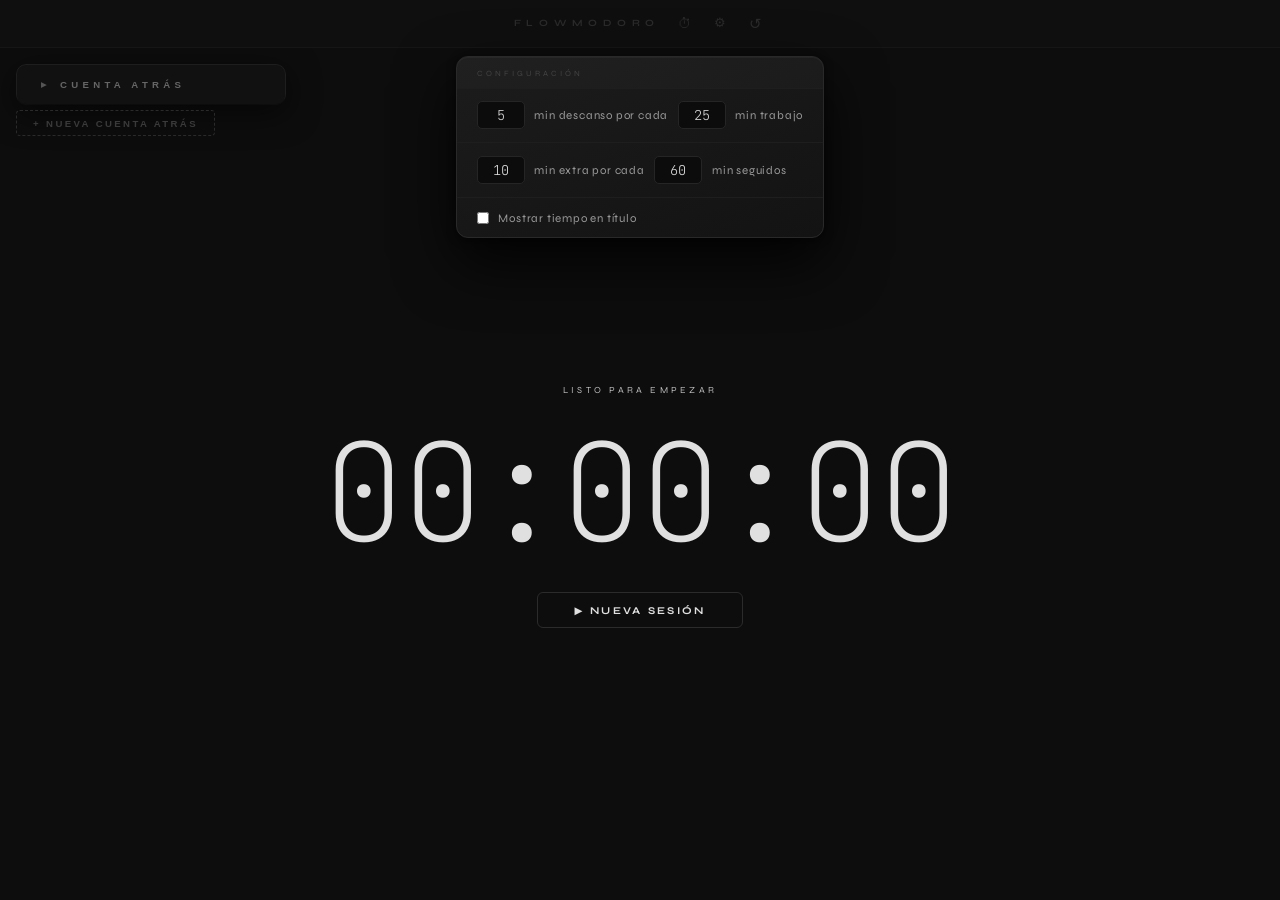
<file: index.html>
<!DOCTYPE html>
<html lang="es">
<head>
  <meta charset="UTF-8" />
  <meta name="viewport" content="width=device-width, initial-scale=1.0" />
  <title>Flowmodoro</title>
  <link rel="preconnect" href="https://fonts.googleapis.com" />
  <link rel="preconnect" href="https://fonts.gstatic.com" crossorigin />
  <link href="https://fonts.googleapis.com/css2?family=JetBrains+Mono:wght@100&family=Syne:wght@400;700&display=swap" rel="stylesheet" />
  <link rel="stylesheet" href="shell.css" />
</head>
<body>

  <!-- Header global del shell -->
  <header id="shell-header">
    <h1>Flowmodoro
      <button id="shell-history-btn" title="Ver historial">⏱</button>
      <button id="shell-cfg-btn" title="Configuración">⚙</button>
      <span id="shell-reset-area">
        <button id="shell-reset-btn" title="Reiniciar todo">↺</button>
        <span id="shell-reset-confirm" hidden>¿Reinicar?&nbsp;<button id="shell-reset-yes-btn">Sí</button><button id="shell-reset-no-btn">No</button></span>
      </span>
    </h1>
  </header>

  <!-- Panel de configuración global -->
  <div id="shell-cfg-panel" hidden>
    <label>
      <input id="shell-break-input" type="number" min="1" max="60" />
      min descanso por cada
      <input id="shell-ratio-input" type="number" min="1" max="60" />
      min trabajo
    </label>
    <label class="sep">
      <input id="shell-bonus-input" type="number" min="0" max="120" />
      min extra por cada
      <input id="shell-bonus-target-input" type="number" min="1" max="480" />
      min seguidos
    </label>
    <label class="sep">
      <input type="checkbox" id="shell-title-check" />
      Mostrar tiempo en título
    </label>
  </div>

  <iframe id="frame-flowmodoro" src="flowmodoro/index.html"></iframe>

  <div id="countdown-area">
    <div id="countdown-container"></div>
    <button id="add-countdown-btn">+ Nueva cuenta atrás</button>
  </div>

  <script src="shell.js"></script>
</body>
</html>
</file>
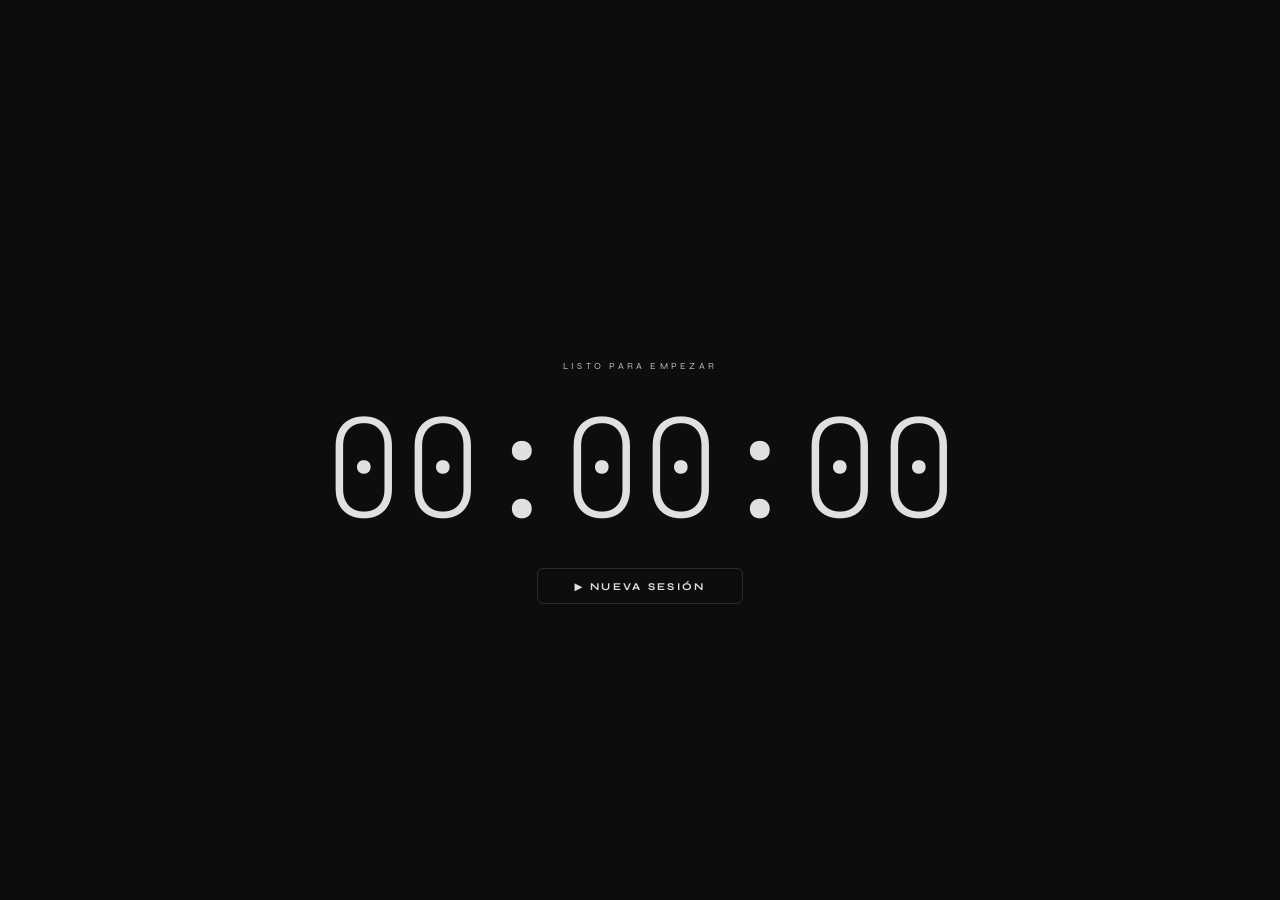
<file: flowmodoro/index.html>
<!DOCTYPE html>
<html lang="es">
<head>
  <meta charset="UTF-8" />
  <meta name="viewport" content="width=device-width, initial-scale=1.0" />
  <title>Flowmodoro</title>
  <link rel="preconnect" href="https://fonts.googleapis.com" />
  <link rel="preconnect" href="https://fonts.gstatic.com" crossorigin />
  <link href="https://fonts.googleapis.com/css2?family=JetBrains+Mono:wght@100&family=Syne:wght@400;700&display=swap" rel="stylesheet" />
  <link rel="stylesheet" href="style.css" />
</head>
<body>

  <div id="info"></div>
  <div id="status">listo para empezar</div>
  
  <div id="timer" class="idle">00:00:00</div>
  
  <div id="pause-timer" hidden></div>
  <div id="session-summary" hidden></div>

  <div id="actions">
    <button id="btn">&#9654; Nueva sesión</button>
    <button id="btn2" hidden></button>
    <button id="btn3" hidden>Continuar &#8594;</button>
    <button id="btn-start-break" hidden>☕ Iniciar descanso</button>
    <button id="btn-interrupt" hidden title="Registrar interrupción">⚡</button>
  </div>

  <!-- Panel de interrupción (visible solo en estado INTERRUPTED) -->
  <div id="interrupt-panel" hidden>
    <input id="interrupt-input" type="text" placeholder="¿Qué ha pasado? (opcional)" maxlength="200" autocomplete="off" />
  </div>

  <!-- Panel de historial (overlay) -->
  <div id="history-panel" hidden>
    <div id="history-top">
      <span id="history-title-label">Historial</span>
      <button id="history-close-btn" aria-label="Cerrar historial">✕</button>
    </div>
    <div id="history-list"></div>
    <div id="history-footer">
      <div id="history-footer-row1">
        <button id="history-clear-btn">🗑 Borrar todo</button>
        <span id="history-clear-confirm" hidden>
          ¿Borrar todo?&nbsp;
          <button id="history-clear-yes-btn">Sí</button>
          <button id="history-clear-no-btn">No</button>
        </span>
        <div id="history-io-btns">
          <button id="history-export-btn">↓ Exportar</button>
          <label id="history-import-label">↑ Importar<input type="file" id="history-import-input" accept=".json" /></label>
        </div>
      </div>
      <div id="history-import-confirm" hidden>
        <span id="history-import-msg"></span>
        <button id="history-import-merge-btn">Combinar</button>
        <button id="history-import-replace-btn">Reemplazar</button>
        <button id="history-import-cancel-btn">Cancelar</button>
      </div>
      <p id="history-import-error" hidden></p>
    </div>
  </div>

  <script src="../utils.js"></script>
  <script src="app.js"></script>
</body>
</html>
</file>
<file: shell.css>
*, *::before, *::after { box-sizing: border-box; margin: 0; padding: 0; }
html, body { height: 100%; overflow: hidden; background: #0f0f0f; }
[hidden] { display: none !important; }

/* ── Shell header ────────────────────────────────────────────────────── */
#shell-header {
  position: fixed;
  top: 0;
  left: 0;
  right: 0;
  height: 3rem;
  z-index: 50;
  display: flex;
  align-items: center;
  justify-content: center;
  background: #0f0f0f;
  border-bottom: 1px solid #161616;
}

#shell-header h1 {
  font-size: 0.6rem;
  font-weight: 700;
  letter-spacing: 0.6em;
  text-transform: uppercase;
  color: #2a2a2a;
  font-family: 'Syne', system-ui, sans-serif;
  display: flex;
  align-items: center;
  gap: 0.8rem;
}

#shell-history-btn,
#shell-cfg-btn {
  background: none;
  border: none;
  color: #2a2a2a;
  cursor: pointer;
  padding: 0.15rem 0.3rem;
  border-radius: 4px;
  line-height: 1;
  transition: color 0.25s, transform 0.35s cubic-bezier(0.34, 1.56, 0.64, 1);
}
#shell-history-btn { font-size: 0.85rem; }
#shell-cfg-btn     { font-size: 0.8rem; }
#shell-history-btn:hover { color: #aaa; }
#shell-cfg-btn:hover  { color: #aaa; transform: rotate(60deg); }
#shell-cfg-btn:active { color: #ccc; transform: rotate(90deg); }

#shell-reset-btn {
  background: none;
  border: none;
  color: #2a2a2a;
  font-size: 0.95rem;
  cursor: pointer;
  padding: 0.1rem 0.3rem;
  border-radius: 4px;
  transition: color 0.15s;
  line-height: 1;
}
#shell-reset-btn:hover { color: #e63946; }

#shell-reset-confirm {
  display: inline-flex;
  align-items: center;
  gap: 0.4rem;
  font-size: 0.72rem;
  font-family: 'Syne', system-ui, sans-serif;
  color: #555;
  letter-spacing: 0.05em;
}

#shell-reset-yes-btn, #shell-reset-no-btn {
  padding: 0.1rem 0.5rem;
  font-size: 0.72rem;
  border-radius: 4px;
  cursor: pointer;
  border: 1px solid;
  background: none;
  font-family: 'Syne', system-ui, sans-serif;
  transition: background 0.15s, color 0.15s;
  line-height: 1.4;
}
#shell-reset-yes-btn       { color: #e63946; border-color: #e63946; }
#shell-reset-yes-btn:hover { background: #2a1212; color: #ff9a9a; border-color: #ff9a9a; }
#shell-reset-no-btn        { color: #555; border-color: #252525; }
#shell-reset-no-btn:hover  { background: #181818; color: #aaa; border-color: #555; }

/* ── Settings panel ──────────────────────────────────────────────────── */
@keyframes shellPanelIn {
  from { opacity: 0; transform: translateY(-8px) scale(0.97); }
  to   { opacity: 1; transform: translateY(0)    scale(1); }
}

#shell-cfg-panel {
  position: fixed;
  top: calc(3rem + 0.5rem);
  left: 0;
  right: 0;
  margin: 0 auto;
  width: max-content;
  max-width: 90vw;
  z-index: 100;
  font-size: 0.72rem;
  font-family: 'Syne', system-ui, sans-serif;
  letter-spacing: 0.07em;
  color: #999;
  display: flex;
  flex-direction: column;
  background: linear-gradient(160deg, #1c1c1c 0%, #131313 100%);
  border: 1px solid #292929;
  border-radius: 12px;
  overflow: hidden;
  box-shadow: 0 24px 60px rgba(0,0,0,0.85), 0 2px 8px rgba(0,0,0,0.5),
              inset 0 1px 0 rgba(255,255,255,0.04);
  white-space: nowrap;
  animation: shellPanelIn 0.2s cubic-bezier(0.34, 1.2, 0.64, 1) both;
}
#shell-cfg-panel::before {
  content: 'Configuración';
  display: block;
  font-size: 0.5rem;
  letter-spacing: 0.38em;
  text-transform: uppercase;
  color: #444;
  padding: 0.75rem 1.25rem 0.6rem;
  border-bottom: 1px solid #1e1e1e;
  background: rgba(255,255,255,0.015);
}
#shell-cfg-panel > label {
  display: flex;
  align-items: center;
  gap: 0.6rem;
  padding: 0.8rem 1.25rem;
  transition: background 0.15s;
  cursor: pointer;
}
#shell-cfg-panel > label:hover { background: rgba(255,255,255,0.03); }
#shell-cfg-panel .sep { border-top: 1px solid #1e1e1e; }
#shell-cfg-panel input[type="number"] {
  width: 3rem;
  background: #0c0c0c;
  border: 1px solid #252525;
  border-radius: 5px;
  color: #ddd;
  font-family: 'JetBrains Mono', monospace;
  font-size: 0.85rem;
  font-weight: 200;
  padding: 0.25rem 0.35rem;
  text-align: center;
  appearance: textfield;
}
#shell-cfg-panel input[type="number"]::-webkit-outer-spin-button,
#shell-cfg-panel input[type="number"]::-webkit-inner-spin-button { appearance: none; }
#shell-cfg-panel input[type="number"]:focus {
  outline: none;
  border-color: #3d3d3d;
  box-shadow: 0 0 0 2px rgba(116,179,240,0.12);
  color: #eee;
}
#shell-cfg-panel input[type="checkbox"] {
  accent-color: #74b3f0;
  cursor: pointer;
  width: 12px;
  height: 12px;
}

/* ── Iframe Flowmodoro ────────────────────────────────────────────────── */
#frame-flowmodoro {
  position: fixed;
  top: 3rem;
  left: 0;
  right: 0;
  bottom: 0;
  width: 100%;
  height: calc(100% - 3rem);
  border: none;
}

/* ── Countdown widgets ────────────────────────────────────────────────── */
#countdown-area {
  position: fixed;
  top: calc(1rem + 3rem);
  left: 1rem;
  width: 270px;
  z-index: 10;
  display: flex;
  flex-direction: column;
  gap: 0.4rem;
}

.countdown-wrapper {
  border-radius: 10px;
  overflow: hidden;
  box-shadow: 0 8px 32px rgba(0,0,0,0.6), 0 1px 0 rgba(255,255,255,0.03);
}

.frame-countdown {
  display: block;
  width: 100%;
  height: 42px;
  border: none;
}

#add-countdown-btn {
  align-self: flex-start;
  background: none;
  border: 1px dashed #2a2a2a;
  border-radius: 4px;
  color: #3a3a3a;
  cursor: pointer;
  font-size: 0.6rem;
  font-weight: 700;
  letter-spacing: 0.25em;
  text-transform: uppercase;
  padding: 0.4rem 1rem;
  transition: border-color 0.2s, color 0.2s;
}
#add-countdown-btn:hover {
  border-color: #444;
  color: #666;
}

@media (max-width: 600px) {
  #countdown-area {
    top: auto;
    bottom: 1rem;
    left: 0.75rem;
    right: 0.75rem;
    width: auto;
  }
}
</file>
<file: flowmodoro/style.css>
/* ── Tokens ─────────────────────────────────────────────────────────────── */
:root {
  --bg:          #0d0d0d;
  --bg-1:        #131313;
  --bg-2:        #1a1a1a;
  --bg-edge:     #1e1e1e;

  --text:        #e0e0e0;
  --text-dim:    #888;
  --text-muted:  #555;
  --text-faint:  #444;
  --border:      #2b2b2b;

  --idle:            #e0e0e0;
  --working:         #74b3f0;
  --working-glow:    rgba(116, 179, 240, 0.22);
  --working-tint:    rgba(116, 179, 240, 0.07);
  --earned:          #f9c74f;
  --earned-glow:     rgba(249, 199, 79, 0.18);
  --earned-tint:     rgba(249, 199, 79, 0.07);
  --breaking:        #7ee8a2;
  --breaking-glow:   rgba(126, 232, 162, 0.18);
  --breaking-tint:   rgba(126, 232, 162, 0.07);
  --bonus:           #7ee8a2;
  --danger:          #e06c6c;
}

/* ── Reset & hidden ─────────────────────────────────────────────────────── */
[hidden] { display: none !important; }
*, *::before, *::after { box-sizing: border-box; margin: 0; padding: 0; }

body {
  background: var(--bg);
  color: var(--text);
  font-family: system-ui, -apple-system, sans-serif;
  min-height: 100vh;
  display: flex;
  flex-direction: column;
  align-items: center;
  justify-content: center;
  gap: 1.75rem;
  user-select: none;
  padding: 2rem 1.5rem;
}

/* ── Settings panel (residual, panel movido al shell) ────────────────────── */
@keyframes panelIn {
  from { opacity: 0; transform: translateX(-50%) translateY(-8px) scale(0.97); }
  to   { opacity: 1; transform: translateX(-50%) translateY(0)    scale(1); }
}

#ratio-panel {
  position: absolute;
  top: calc(100% + 0.75rem);
  left: 50%;
  transform: translateX(-50%);
  z-index: 100;
  font-size: 0.72rem;
  font-family: 'Syne', system-ui, sans-serif;
  letter-spacing: 0.07em;
  color: #999;
  display: flex;
  flex-direction: column;
  align-items: stretch;
  gap: 0;
  background: linear-gradient(160deg, #1c1c1c 0%, #131313 100%);
  border: 1px solid #292929;
  border-radius: 12px;
  overflow: hidden;
  box-shadow:
    0 24px 60px rgba(0, 0, 0, 0.85),
    0 2px 8px rgba(0, 0, 0, 0.5),
    inset 0 1px 0 rgba(255, 255, 255, 0.04);
  white-space: nowrap;
  min-width: 230px;
  animation: panelIn 0.2s cubic-bezier(0.34, 1.2, 0.64, 1) both;
}

#ratio-panel::before {
  content: 'Configuración';
  display: block;
  font-size: 0.5rem;
  letter-spacing: 0.38em;
  text-transform: uppercase;
  color: var(--text-faint);
  padding: 0.75rem 1.25rem 0.6rem;
  border-bottom: 1px solid var(--bg-edge);
  background: rgba(255, 255, 255, 0.015);
}

#ratio-panel > label {
  display: flex;
  align-items: center;
  gap: 0.6rem;
  padding: 0.8rem 1.25rem;
  transition: background 0.15s;
  cursor: pointer;
}
#ratio-panel > label:hover { background: rgba(255, 255, 255, 0.03); }

#title-label { border-top: 1px solid var(--bg-edge); }
#bonus-label { border-top: 1px solid var(--bg-edge); }

#title-check {
  accent-color: var(--working);
  cursor: pointer;
  width: 12px;
  height: 12px;
}

#ratio-input, #break-input, #bonus-input, #bonus-target-input {
  width: 3rem;
  background: #0c0c0c;
  border: 1px solid #252525;
  border-radius: 5px;
  color: #ddd;
  font-family: 'JetBrains Mono', monospace;
  font-size: 0.85rem;
  font-weight: 200;
  padding: 0.25rem 0.35rem;
  text-align: center;
  appearance: textfield;
  transition: border-color 0.2s, box-shadow 0.2s;
}
#ratio-input::-webkit-outer-spin-button,
#ratio-input::-webkit-inner-spin-button,
#break-input::-webkit-outer-spin-button,
#break-input::-webkit-inner-spin-button,
#bonus-input::-webkit-outer-spin-button,
#bonus-input::-webkit-inner-spin-button,
#bonus-target-input::-webkit-outer-spin-button,
#bonus-target-input::-webkit-inner-spin-button { appearance: none; }
#ratio-input:focus, #break-input:focus,
#bonus-input:focus, #bonus-target-input:focus {
  outline: none;
  border-color: #3d3d3d;
  box-shadow: 0 0 0 2px rgba(116, 179, 240, 0.12);
  color: #eee;
}

/* ── Timer ──────────────────────────────────────────────────────────────── */
#timer {
  font-family: 'JetBrains Mono', monospace;
  font-size: clamp(4.5rem, 20vw, 8.5rem);
  font-weight: 100;
  font-variant-numeric: tabular-nums;
  letter-spacing: -0.02em;
  line-height: 1;
  transition: color 0.6s ease, text-shadow 0.6s ease;
}

#timer.idle {
  color: var(--idle);
  text-shadow: none;
}
#timer.working {
  color: var(--working);
  text-shadow: 0 0 40px var(--working-glow), 0 0 100px rgba(116, 179, 240, 0.1);
  animation: breathe 4s ease-in-out infinite;
}
#timer.break-earned {
  color: var(--earned);
  text-shadow: 0 0 40px var(--earned-glow), 0 0 100px rgba(249, 199, 79, 0.07);
  animation: none;
}
#timer.breaking {
  color: var(--breaking);
  text-shadow: 0 0 40px var(--breaking-glow), 0 0 100px rgba(126, 232, 162, 0.07);
  animation: none;
}

@keyframes breathe {
  0%, 100% { opacity: 1; }
  50%       { opacity: 0.58; }
}

/* ── Info ───────────────────────────────────────────────────────────────── */
#info {
  font-size: 0.75rem;
  font-family: 'Syne', system-ui, sans-serif;
  letter-spacing: 0.1em;
  color: var(--text-dim);
  min-height: 3em;
  text-align: center;
  line-height: 2.2;
}
#info strong { color: #bbb; font-weight: 500; }
#info .bonus { color: var(--bonus); }

/* ── Status ─────────────────────────────────────────────────────────────── */
#status {
  font-size: 0.58rem;
  font-family: 'Syne', system-ui, sans-serif;
  letter-spacing: 0.35em;
  text-transform: uppercase;
  color: #bbb;
  min-height: 1em;
}
#status strong { color: var(--text); font-weight: 500; }

/* ── Actions ────────────────────────────────────────────────────────────── */
#actions {
  display: flex;
  gap: 0.6rem;
  margin-top: 0.25rem;
}

/* ── Buttons ────────────────────────────────────────────────────────────── */
#btn, #btn2, #btn3, #btn-start-break {
  padding: 0.65rem 2.25rem;
  font-family: 'Syne', system-ui, sans-serif;
  font-size: 0.65rem;
  font-weight: 700;
  letter-spacing: 0.22em;
  text-transform: uppercase;
  border: 1px solid var(--border);
  border-radius: 6px;
  background: transparent;
  color: var(--text);
  cursor: pointer;
  position: relative;
  overflow: hidden;
  transition: background 0.2s, border-color 0.2s, color 0.2s, transform 0.15s, box-shadow 0.2s;
}

#btn::after, #btn2::after, #btn3::after, #btn-start-break::after {
  content: '';
  position: absolute;
  inset: 0;
  background: currentColor;
  opacity: 0;
  transform: scaleX(0);
  transform-origin: left;
  transition: transform 0.35s cubic-bezier(0.4, 0, 0.2, 1), opacity 0.35s;
}
#btn:hover::after, #btn2:hover::after, #btn3:hover::after, #btn-start-break:hover::after {
  transform: scaleX(1);
  opacity: 0.06;
}

#btn:hover, #btn2:hover, #btn3:hover, #btn-start-break:hover {
  border-color: #555;
  transform: translateY(-1px);
  box-shadow: 0 4px 20px rgba(0, 0, 0, 0.3);
}
#btn:active, #btn2:active, #btn3:active, #btn-start-break:active {
  transform: translateY(0) scale(0.98);
  box-shadow: none;
  transition-duration: 0.05s;
}

/* Blue — continue/destination */
#btn3       { color: var(--working); border-color: var(--working); }
#btn3:hover { color: #a8d0ff; border-color: #a8d0ff; }

/* Primary button state variants */
#btn.stop            { color: var(--working);  border-color: var(--working); }
#btn.stop:hover      { background: var(--working-tint); }

#btn.start-break       { color: var(--breaking); border-color: var(--breaking); }
#btn.start-break:hover { background: var(--breaking-tint); }

#btn.skip-break       { color: var(--working); border-color: var(--working); }
#btn.skip-break:hover { background: var(--working-tint); }

/* Direct-to-break button (F7) */
#btn-start-break       { color: var(--breaking); border-color: var(--breaking); }
#btn-start-break:hover { background: var(--breaking-tint); border-color: #a8f0c8; color: #a8f0c8; }

/* ── Interrupt button (F3) ───────────────────────────────────────────────── */
#btn-interrupt {
  padding: 0.65rem 1rem;
  font-family: 'Syne', system-ui, sans-serif;
  font-size: 0.65rem;
  font-weight: 700;
  letter-spacing: 0.15em;
  border: 1px solid var(--border);
  border-radius: 6px;
  background: transparent;
  color: var(--text-muted);
  cursor: pointer;
  transition: background 0.2s, border-color 0.2s, color 0.2s, transform 0.15s;
}
#btn-interrupt:hover {
  color: #f4a261;
  border-color: #f4a261;
  transform: translateY(-1px);
}
#btn-interrupt:active { transform: translateY(0) scale(0.98); }

/* ── Interrupt panel (F3) ────────────────────────────────────────────────── */
#interrupt-panel {
  display: flex;
  justify-content: center;
  margin-top: -0.5rem;
}

#interrupt-input {
  width: min(320px, 85vw);
  background: var(--bg-2);
  border: 1px solid #2a2a2a;
  border-radius: 6px;
  color: var(--text);
  font-family: 'Syne', system-ui, sans-serif;
  font-size: 0.72rem;
  letter-spacing: 0.06em;
  padding: 0.55rem 0.9rem;
  outline: none;
  transition: border-color 0.2s, box-shadow 0.2s;
}
#interrupt-input::placeholder { color: var(--text-muted); }
#interrupt-input:focus {
  border-color: #3d3d3d;
  box-shadow: 0 0 0 2px rgba(244, 162, 97, 0.12);
}

/* Timer interrupted style */
#timer.interrupted {
  color: var(--text-dim);
  text-shadow: none;
  animation: none;
  opacity: 0.55;
}

/* Resume interrupt button */
#btn.resume-interrupt       { color: var(--working); border-color: var(--working); }
#btn.resume-interrupt:hover { background: var(--working-tint); }

/* ── Pause timer (F_PAUSE) ───────────────────────────────────────────────── */
#pause-timer {
  font-family: 'JetBrains Mono', monospace;
  font-size: clamp(1.4rem, 6vw, 2.5rem);
  font-weight: 100;
  font-variant-numeric: tabular-nums;
  letter-spacing: -0.01em;
  color: var(--text-muted);
  text-align: center;
  opacity: 0.65;
}

/* Nota de pausa dentro de #info */
#info .pause-note {
  color: var(--text-muted);
  font-size: 0.68rem;
  letter-spacing: 0.07em;
}

/* ── History panel overlay (F2) ──────────────────────────────────────────── */
#history-panel {
  position: fixed;
  inset: 0;
  z-index: 200;
  background: var(--bg);
  display: flex;
  flex-direction: column;
  overflow: hidden;
}

#history-top {
  display: flex;
  align-items: center;
  justify-content: space-between;
  padding: 1rem 1.5rem 0.75rem;
  border-bottom: 1px solid var(--border);
  flex-shrink: 0;
}

#history-title-label {
  font-size: 0.5rem;
  letter-spacing: 0.38em;
  text-transform: uppercase;
  color: var(--text-faint);
  font-family: 'Syne', system-ui, sans-serif;
}

#history-close-btn {
  background: none;
  border: none;
  color: var(--text-dim);
  font-size: 1rem;
  cursor: pointer;
  padding: 0.2rem 0.4rem;
  border-radius: 4px;
  transition: color 0.15s, background 0.15s;
  line-height: 1;
}
#history-close-btn:hover { color: #ccc; background: var(--bg-2); }

#history-list {
  flex: 1;
  overflow-y: auto;
  padding: 0.75rem 1.5rem 1rem;
  display: flex;
  flex-direction: column;
  gap: 1.25rem;
}

.history-empty {
  font-size: 0.75rem;
  font-family: 'Syne', system-ui, sans-serif;
  letter-spacing: 0.08em;
  color: var(--text-muted);
  text-align: center;
  padding: 2rem 0;
}

.history-day {
  display: flex;
  flex-direction: column;
  gap: 0;
}

.history-day-label {
  font-size: 0.52rem;
  letter-spacing: 0.32em;
  text-transform: uppercase;
  color: var(--text-faint);
  font-family: 'Syne', system-ui, sans-serif;
  padding-bottom: 0.5rem;
  border-bottom: 1px solid var(--bg-edge);
  margin-bottom: 0.25rem;
}

.history-entry {
  padding: 0.55rem 0;
  border-bottom: 1px solid var(--bg-edge);
  display: flex;
  flex-direction: column;
  gap: 0.18rem;
}

.history-entry-main {
  display: flex;
  align-items: baseline;
  gap: 0.9rem;
  flex-wrap: wrap;
  font-family: 'Syne', system-ui, sans-serif;
  font-size: 0.72rem;
  letter-spacing: 0.05em;
}

.history-time {
  font-family: 'JetBrains Mono', monospace;
  font-weight: 200;
  color: var(--text-dim);
  font-size: 0.68rem;
  min-width: 2.5rem;
}

.history-work  { color: var(--working); }
.history-break { color: var(--breaking); }

.history-task {
  font-size: 0.68rem;
  font-family: 'Syne', system-ui, sans-serif;
  color: var(--text-dim);
  letter-spacing: 0.05em;
  font-style: italic;
}

.history-details {
  font-size: 0.62rem;
  font-family: 'Syne', system-ui, sans-serif;
  letter-spacing: 0.06em;
  color: var(--text-muted);
}

#history-clear-btn {
  background: none;
  border: 1px solid var(--border);
  border-radius: 4px;
  color: var(--text-muted);
  font-size: 0.62rem;
  font-family: 'Syne', system-ui, sans-serif;
  letter-spacing: 0.12em;
  text-transform: uppercase;
  cursor: pointer;
  padding: 0.32rem 0.7rem;
  transition: color 0.15s, border-color 0.15s;
}
#history-clear-btn:hover { color: var(--danger); border-color: var(--danger); }

#history-clear-confirm {
  display: inline-flex;
  align-items: center;
  gap: 0.4rem;
  font-size: 0.65rem;
  font-family: 'Syne', system-ui, sans-serif;
  letter-spacing: 0.05em;
  color: var(--text-dim);
}

#history-clear-yes-btn, #history-clear-no-btn {
  padding: 0.1rem 0.45rem;
  font-size: 0.65rem;
  border-radius: 4px;
  cursor: pointer;
  border: 1px solid;
  background: none;
  transition: background 0.15s, color 0.15s;
  line-height: 1.4;
}
#history-clear-yes-btn       { color: var(--danger); border-color: var(--danger); }
#history-clear-yes-btn:hover { background: #2a1212; color: #ff9a9a; border-color: #ff9a9a; }
#history-clear-no-btn        { color: #666; border-color: var(--border); }
#history-clear-no-btn:hover  { background: var(--bg-2); color: #aaa; border-color: #666; }

/* ── History footer layout (F5) ──────────────────────────────────────────── */
#history-footer {
  flex-shrink: 0;
  padding: 0.75rem 1.5rem;
  border-top: 1px solid var(--border);
  display: flex;
  flex-direction: column;
  gap: 0.5rem;
}

#history-footer-row1 {
  display: flex;
  align-items: center;
  gap: 0.75rem;
  flex-wrap: wrap;
}

#history-io-btns {
  display: flex;
  gap: 0.5rem;
  margin-left: auto;
}

#history-export-btn,
#history-import-label {
  background: none;
  border: 1px solid var(--border);
  border-radius: 4px;
  color: var(--text-muted);
  font-size: 0.62rem;
  font-family: 'Syne', system-ui, sans-serif;
  letter-spacing: 0.1em;
  text-transform: uppercase;
  cursor: pointer;
  padding: 0.3rem 0.65rem;
  transition: color 0.15s, border-color 0.15s;
  display: inline-flex;
  align-items: center;
}
#history-export-btn:hover,
#history-import-label:hover { color: var(--text); border-color: #555; }

#history-import-input { display: none; }

#history-import-confirm {
  display: flex;
  align-items: center;
  gap: 0.5rem;
  flex-wrap: wrap;
  font-size: 0.65rem;
  font-family: 'Syne', system-ui, sans-serif;
  letter-spacing: 0.04em;
  color: var(--text-dim);
}

#history-import-msg { flex: 1; min-width: 0; }

#history-import-merge-btn, #history-import-replace-btn, #history-import-cancel-btn {
  padding: 0.1rem 0.45rem;
  font-size: 0.62rem;
  font-family: 'Syne', system-ui, sans-serif;
  letter-spacing: 0.08em;
  text-transform: uppercase;
  border-radius: 4px;
  cursor: pointer;
  border: 1px solid;
  background: none;
  transition: background 0.15s, color 0.15s;
  line-height: 1.5;
  white-space: nowrap;
}
#history-import-merge-btn   { color: var(--working); border-color: var(--working); }
#history-import-merge-btn:hover { background: var(--working-tint); }
#history-import-replace-btn { color: var(--earned); border-color: var(--earned); }
#history-import-replace-btn:hover { background: var(--earned-tint); }
#history-import-cancel-btn  { color: #666; border-color: var(--border); }
#history-import-cancel-btn:hover  { background: var(--bg-2); color: #aaa; }

#history-import-error {
  font-size: 0.65rem;
  font-family: 'Syne', system-ui, sans-serif;
  letter-spacing: 0.05em;
  color: var(--danger);
}

/* ── Session summary (IDLE tras Finalizar sesión) ───────────────────────── */
#session-summary {
  display: flex;
  flex-direction: column;
  gap: 0;
  min-width: 16rem;
  border: 1px solid var(--bg-edge);
  border-radius: 8px;
  overflow: hidden;
}

.session-summary-row {
  display: flex;
  justify-content: space-between;
  align-items: baseline;
  gap: 2rem;
  padding: 0.45rem 1rem;
  border-bottom: 1px solid var(--bg-edge);
  font-family: 'Syne', system-ui, sans-serif;
  font-size: 0.68rem;
  letter-spacing: 0.05em;
}
.session-summary-row:last-child { border-bottom: none; }
.session-summary-label { color: var(--text-dim); }
.session-summary-val {
  font-family: 'JetBrains Mono', monospace;
  font-weight: 200;
}
.session-summary-val--work      { color: var(--working); }
.session-summary-val--earned    { color: var(--earned); }
.session-summary-val--break     { color: var(--breaking); }
.session-summary-val--pause     { color: var(--text-dim); }
.session-summary-val--interrupt { color: var(--danger); }

/* ── btn2 state variants ─────────────────────────────────────────────────── */
#btn2.finish-session       { color: rgba(224, 108, 108, 0.55); border-color: rgba(224, 108, 108, 0.35); }
#btn2.finish-session:hover { color: var(--danger); border-color: var(--danger); }

#btn2.resume-session       { color: var(--working); border-color: var(--working); }
#btn2.resume-session:hover { background: var(--working-tint); }

/* ── Responsive ─────────────────────────────────────────────────────────── */
@media (max-width: 640px) {
  body { gap: clamp(1rem, 4vh, 1.75rem); padding: 1.5rem 1rem; }

  #btn, #btn2, #btn3, #btn-start-break {
    padding: 0.6rem 1.5rem;
    font-size: 0.6rem;
    letter-spacing: 0.18em;
  }
  #actions { flex-wrap: wrap; justify-content: center; gap: 0.5rem; }
}

@media (max-width: 380px) {
  body { gap: clamp(0.75rem, 3vh, 1.25rem); padding: 1rem 0.75rem; }

  #btn, #btn2, #btn3, #btn-start-break {
    padding: 0.55rem 1.2rem;
    font-size: 0.58rem;
  }
}

@media (max-height: 600px) {
  body { gap: clamp(0.5rem, 2vh, 1rem); justify-content: space-evenly; }
}
</file>
